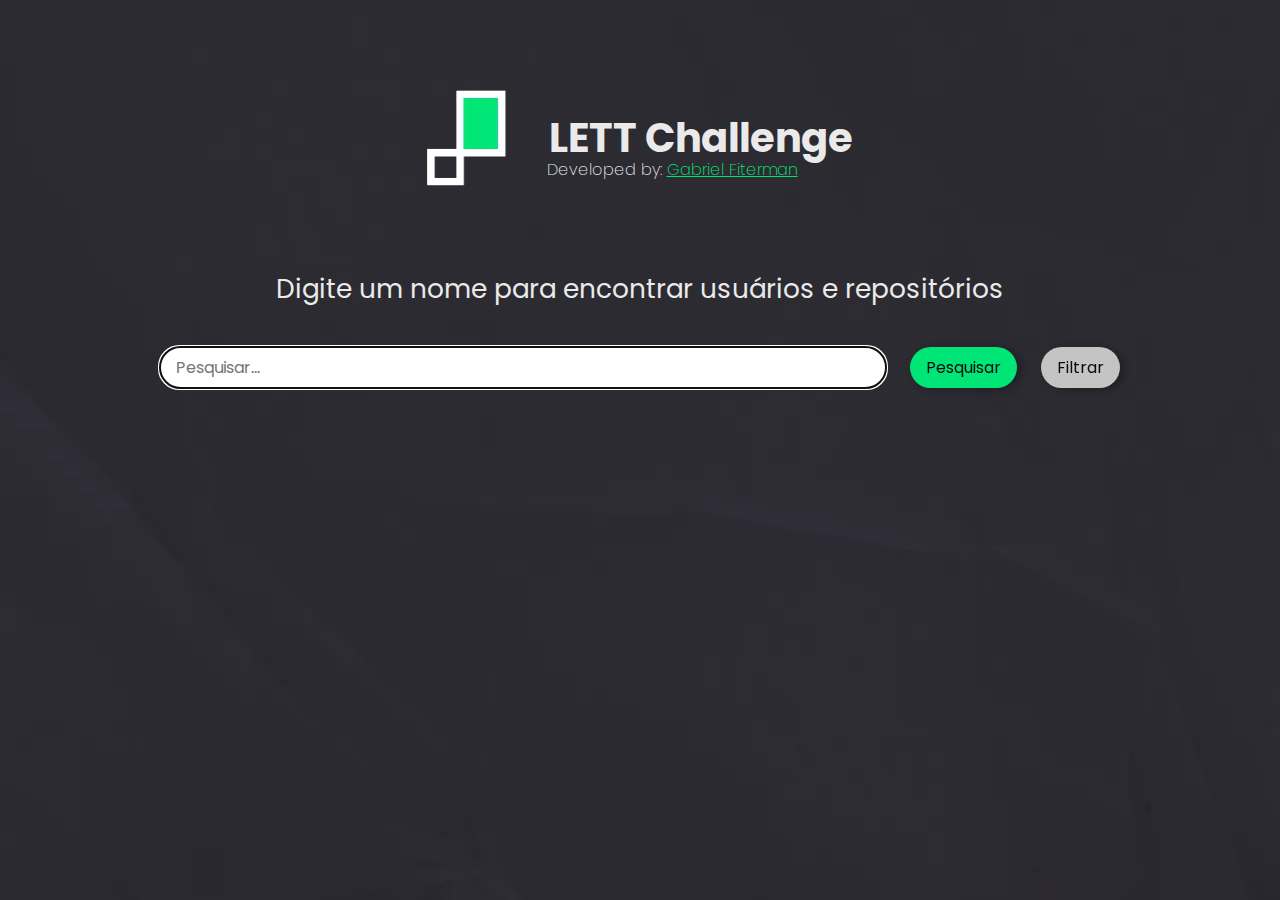
<file: index.html>
<!DOCTYPE html>
<html>

<head lang="pt-br">
    <meta charset="utf-8">
    <meta name="viewport" content="width=device-width, initial-scale=1.0">
    <meta http-equiv="X-UA-Compatible" content="IE=edge">

    <!-- Google Fonts -->
    <link rel="preconnect" href="https://fonts.googleapis.com">
    <link rel="preconnect" href="https://fonts.gstatic.com" crossorigin>
    <link
        href="https://fonts.googleapis.com/css2?family=Poppins:ital,wght@0,100;0,200;0,300;0,400;0,500;0,600;0,700;0,800;0,900;1,100;1,200;1,300;1,400;1,500;1,600;1,700;1,800;1,900&display=swap"
        rel="stylesheet">

    <!-- Styles metodologia "B.E.M." -->
    <link rel="stylesheet" href="./assets/css/reset.css" />
    <link rel="stylesheet" href="./assets/css/style.css" />
    <link rel="stylesheet" href="./assets/css/header.css" />
    <link rel="stylesheet" href="./assets/css/formArea.css" />
    <link rel="stylesheet" href="./assets/css/main.css" />

    <title>Lett Challenge</title>
</head>

<body>
    <header class="header">
        <img class="logoLett" src="./assets/img/LogoLettWhite.webp" alt="Logo Lett" />
        <h1 class="mainTitle">LETT Challenge</h1>
        <h5 class="projectDeveloper">Developed by: <a class="developerName" href="#">Gabriel Fiterman</a></h5>
    </header>

    <section class="formArea">
        <h3 class="mainSubtitle">Digite um nome para encontrar usuários e repositórios</h3>

        <div class="form">
            <input class="inputSearch" type="text" placeholder="Pesquisar..." required />
            <button class="btn btnSearch">Pesquisar</button>
            <button class="btn btnFilter">Filtrar</button>
        </div>
    </section>

    <main class="mainResult">
        <div id="profile" class="mainResult"></div>

        <!-- <aside class="profile">
            <img class="profilePhoto" src="./assets/img/PurpleWitcher.jpg" alt="Foto de Perfil" />

            <div class="profileInformation">
                <h4 class="profileName">Purple Witcher</h4>

            <ul class="profileInfos">
                <li class="profileInfo">Repositórios: <span class="profileInfoQuantity">11</span></li>
                <li class="profileInfo">Seguidores: <span class="profileInfoQuantity">8</span></li>
                <li class="profileInfo">Seguindo: <span class="profileInfoQuantity">6</span></li>
            </ul>

            <button class="btn btnProfile">Ver Perfil</button>
            </div>
            
        </aside> -->

        <section class="cardsRepos">
            <!-- <button class="btn btnPrevious hidden ">ANTERIOR</button>
            <button class="btn btnNext hidden ">PRÓXIMA</button> -->
            <div id="repos"></div>

            <!-- <div class="card">
                <a class="cardName" href="#" target="_blank">Alura React - Ceep</a>

                <div class="cardStatisticsGroup">

                    <span class="cardStatistic cardStar">
                        
                        <svg class="cardIcon" xmlns="http://www.w3.org/2000/svg" x="0px" y="0px"
                            viewBox="0 0 172 172" style=" fill:#000000;">
                            <g fill="none" fill-rule="nonzero" stroke="none" stroke-width="1" stroke-linecap="butt"
                                stroke-linejoin="miter" stroke-miterlimit="10" stroke-dasharray="" stroke-dashoffset="0"
                                font-family="none" font-weight="none" font-size="none" text-anchor="none"
                                style="mix-blend-mode: normal">
                                <path d="M0,172v-172h172v172z" fill="none"></path>
                                <g fill="#00E676">
                                    <path d="M90.386,13.95493l16.48333,48.80213l51.50253,0.59627c4.43187,0.0516 6.26653,
                                5.69893 2.71187,8.342l-41.32013,30.7536l15.34813,49.16907c1.31867,4.2312 -3.48013,
                                7.71707 -7.09787,5.15427l-42.01387,-29.79613l-42.0196,29.7904c-3.612,2.5628 -8.41653,
                                -0.9288 -7.09787,-5.15427l15.34813,-49.16907l-41.32013,-30.7536c-3.55467,
                                -2.64307 -1.72,-8.2904 2.71187,-8.342l51.50253,-0.59627l16.48333,-48.80213c1.42187,
                                -4.1968 7.3616,-4.1968 8.77773,0.00573z">
                                    </path>
                                </g>
                            </g>
                        </svg>
                        <p class="starName">Star: <strong class="starCount">0</strong></p>
                    </span>

                    <span class="cardStatistic cardWatch">
                        <svg class="cardIcon" xmlns="http://www.w3.org/2000/svg" x="0px" y="0px"
                            viewBox="0 0 172 172" style=" fill:#000000;">
                            <g fill="none" fill-rule="nonzero" stroke="none" stroke-width="1" stroke-linecap="butt"
                                stroke-linejoin="miter" stroke-miterlimit="10" stroke-dasharray="" stroke-dashoffset="0"
                                font-family="none" font-weight="none" font-size="none" text-anchor="none"
                                style="mix-blend-mode: normal">
                                <path d="M0,172v-172h172v172z" fill="none"></path>
                                <g fill="#eaeaea">
                                    <path d="M86,28.66667c-51.13157,0 -84.15967,52.81077 -84.75703,53.77239c-0.80406,
                                1.01283 -1.2421,2.26775 -1.24297,3.56094c0.00102,1.1094 0.32388,2.19467 0.92943,
                                3.12422c0.00743,0.01122 0.01489,0.02242 0.0224,0.03359c0.09858,0.20342 27.82281,
                                54.17552 85.04818,54.17552c56.98258,0 84.666,-53.44188 85.00339,-54.09714c0.02282,
                                -0.03707 0.04522,-0.0744 0.06719,-0.11198c0.60555,-0.92955 0.92841,-2.01482 0.92942,
                                -3.12422c-0.0002,-1.28802 -0.43411,-2.53845 -1.23177,-3.54974c-0.00373,
                                -0.00374 -0.00746,-0.00747 -0.0112,-0.0112c-0.59736,-0.96163 -33.62546,
                                -53.77239 -84.75703,-53.77239zM86,45.86667c22.16507,0 40.13333,17.96827 40.13333,
                                40.13333c0,22.16507 -17.96827,40.13333 -40.13333,40.13333c-22.16507,0 -40.13333,
                                -17.96827 -40.13333,-40.13333c0,-22.16507 17.96827,-40.13333 40.13333,
                                -40.13333zM86,68.8c-9.4993,0 -17.2,7.7007 -17.2,17.2c0,9.4993 7.7007,
                                17.2 17.2,17.2c9.4993,0 17.2,-7.7007 17.2,-17.2c0,-9.4993 -7.7007,-17.2 -17.2,
                                -17.2z">
                                    </path>
                                </g>
                            </g>
                        </svg>
                        <p class="watchName">Watch: <strong class="watchCount">1</strong></p>
                    </span>

                    <span class="cardStatistic cardFork">
                        <svg class="cardIcon" xmlns="http://www.w3.org/2000/svg" x="0px" y="0px"
                            viewBox="0 0 172 172" style=" fill:#000000;">
                            <g fill="none" fill-rule="nonzero" stroke="none" stroke-width="1" stroke-linecap="butt"
                                stroke-linejoin="miter" stroke-miterlimit="10" stroke-dasharray="" stroke-dashoffset="0"
                                font-family="none" font-weight="none" font-size="none" text-anchor="none"
                                style="mix-blend-mode: normal">
                                <path d="M0,172v-172h172v172z" fill="none"></path>
                                <g fill="#eaeaea">
                                    <path d="M50.16667,14.33333c-11.85367,0 -21.5,9.64633 -21.5,21.5c0,9.3282
                                6.01103,17.21533 14.33333,20.18424v51.48242v8.48242c-8.3223,2.96891 -14.33333,10.85605
                                -14.33333,20.18424c0,11.85367 9.64633,21.5 21.5,21.5c11.85367,0 21.5,-9.64633 21.5,-21.5c0,
                                -9.3282 -6.01103,-17.21533 -14.33333,-20.18424v-8.48242c0,-4.18055 1.98443,-6.52559 7.64258,
                                -9.82617c5.65815,-3.30059 14.33088,-6.22168 23.38965,-9.39225c9.05877,-3.17057 18.55352,-6.59496
                                26.44108,-12.24772c6.4158,-4.59799 11.72713,-11.35003 13.50749,-19.80632c8.67422,-2.76968 15.0192,
                                -10.81437 15.0192,-20.39421c0,-11.85367 -9.64633,-21.5 -21.5,-21.5c-11.85367,0 -21.5,9.64633 -21.5,21.5c0,
                                8.97257 5.5398,16.6595 13.36751,19.8763c-1.18324,3.3845 -3.49613,5.99768 -7.23665,8.67839c-5.54994,3.97745
                                -13.97185,7.2718 -22.82975,10.37207c-8.8579,3.10026 -18.10183,6.00208 -25.88119,10.54004c-0.14559,0.08492
                                -0.27494,0.20694 -0.41992,0.29394v-29.5765c8.3223,-2.96891 14.33333,-10.85604 14.33333,-20.18424c0,-11.85367
                                -9.64633,-21.5 -21.5,-21.5z">
                                    </path>
                                </g>
                            </g>
                        </svg>
                        <p class="forkName">Fork: <strong class="forkCount">2</strong></p>
                    </span>

                </div>

            </div> -->

            <!-- <div class="card">
                <a class="cardName" href="#" target="_blank">Calculadora</a>

                <div class="cardStatisticsGroup">

                    <span class="cardStatistic cardStar">
                        <svg class="cardIcon" xmlns="http://www.w3.org/2000/svg" x="0px" y="0px"
                            viewBox="0 0 172 172" style=" fill:#000000;">
                            <g fill="none" fill-rule="nonzero" stroke="none" stroke-width="1" stroke-linecap="butt"
                                stroke-linejoin="miter" stroke-miterlimit="10" stroke-dasharray="" stroke-dashoffset="0"
                                font-family="none" font-weight="none" font-size="none" text-anchor="none"
                                style="mix-blend-mode: normal">
                                <path d="M0,172v-172h172v172z" fill="none"></path>
                                <g fill="#00E676">
                                    <path d="M90.386,13.95493l16.48333,48.80213l51.50253,0.59627c4.43187,0.0516 6.26653,
                                5.69893 2.71187,8.342l-41.32013,30.7536l15.34813,49.16907c1.31867,4.2312 -3.48013,
                                7.71707 -7.09787,5.15427l-42.01387,-29.79613l-42.0196,29.7904c-3.612,2.5628 -8.41653,
                                -0.9288 -7.09787,-5.15427l15.34813,-49.16907l-41.32013,-30.7536c-3.55467,
                                -2.64307 -1.72,-8.2904 2.71187,-8.342l51.50253,-0.59627l16.48333,-48.80213c1.42187,
                                -4.1968 7.3616,-4.1968 8.77773,0.00573z">
                                    </path>
                                </g>
                            </g>
                        </svg>
                        <p class="starName">Star: <strong class="starCount">0</strong></p>
                    </span>

                    <span class="cardStatistic cardWatch">
                        <svg class="cardIcon" xmlns="http://www.w3.org/2000/svg" x="0px" y="0px"
                            viewBox="0 0 172 172" style=" fill:#000000;">
                            <g fill="none" fill-rule="nonzero" stroke="none" stroke-width="1" stroke-linecap="butt"
                                stroke-linejoin="miter" stroke-miterlimit="10" stroke-dasharray="" stroke-dashoffset="0"
                                font-family="none" font-weight="none" font-size="none" text-anchor="none"
                                style="mix-blend-mode: normal">
                                <path d="M0,172v-172h172v172z" fill="none"></path>
                                <g fill="#eaeaea">
                                    <path d="M86,28.66667c-51.13157,0 -84.15967,52.81077 -84.75703,53.77239c-0.80406,
                                1.01283 -1.2421,2.26775 -1.24297,3.56094c0.00102,1.1094 0.32388,2.19467 0.92943,
                                3.12422c0.00743,0.01122 0.01489,0.02242 0.0224,0.03359c0.09858,0.20342 27.82281,
                                54.17552 85.04818,54.17552c56.98258,0 84.666,-53.44188 85.00339,-54.09714c0.02282,
                                -0.03707 0.04522,-0.0744 0.06719,-0.11198c0.60555,-0.92955 0.92841,-2.01482 0.92942,
                                -3.12422c-0.0002,-1.28802 -0.43411,-2.53845 -1.23177,-3.54974c-0.00373,
                                -0.00374 -0.00746,-0.00747 -0.0112,-0.0112c-0.59736,-0.96163 -33.62546,
                                -53.77239 -84.75703,-53.77239zM86,45.86667c22.16507,0 40.13333,17.96827 40.13333,
                                40.13333c0,22.16507 -17.96827,40.13333 -40.13333,40.13333c-22.16507,0 -40.13333,
                                -17.96827 -40.13333,-40.13333c0,-22.16507 17.96827,-40.13333 40.13333,
                                -40.13333zM86,68.8c-9.4993,0 -17.2,7.7007 -17.2,17.2c0,9.4993 7.7007,
                                17.2 17.2,17.2c9.4993,0 17.2,-7.7007 17.2,-17.2c0,-9.4993 -7.7007,-17.2 -17.2,
                                -17.2z">
                                    </path>
                                </g>
                            </g>
                        </svg>
                        <p class="watchName">Watch: <strong class="watchCount">1</strong></p>
                    </span>

                    <span class="cardStatistic cardFork">
                        <svg class="cardIcon" xmlns="http://www.w3.org/2000/svg" x="0px" y="0px"
                            viewBox="0 0 172 172" style=" fill:#000000;">
                            <g fill="none" fill-rule="nonzero" stroke="none" stroke-width="1" stroke-linecap="butt"
                                stroke-linejoin="miter" stroke-miterlimit="10" stroke-dasharray="" stroke-dashoffset="0"
                                font-family="none" font-weight="none" font-size="none" text-anchor="none"
                                style="mix-blend-mode: normal">
                                <path d="M0,172v-172h172v172z" fill="none"></path>
                                <g fill="#eaeaea">
                                    <path d="M50.16667,14.33333c-11.85367,0 -21.5,9.64633 -21.5,21.5c0,9.3282
                                6.01103,17.21533 14.33333,20.18424v51.48242v8.48242c-8.3223,2.96891 -14.33333,10.85605
                                -14.33333,20.18424c0,11.85367 9.64633,21.5 21.5,21.5c11.85367,0 21.5,-9.64633 21.5,-21.5c0,
                                -9.3282 -6.01103,-17.21533 -14.33333,-20.18424v-8.48242c0,-4.18055 1.98443,-6.52559 7.64258,
                                -9.82617c5.65815,-3.30059 14.33088,-6.22168 23.38965,-9.39225c9.05877,-3.17057 18.55352,-6.59496
                                26.44108,-12.24772c6.4158,-4.59799 11.72713,-11.35003 13.50749,-19.80632c8.67422,-2.76968 15.0192,
                                -10.81437 15.0192,-20.39421c0,-11.85367 -9.64633,-21.5 -21.5,-21.5c-11.85367,0 -21.5,9.64633 -21.5,21.5c0,
                                8.97257 5.5398,16.6595 13.36751,19.8763c-1.18324,3.3845 -3.49613,5.99768 -7.23665,8.67839c-5.54994,3.97745
                                -13.97185,7.2718 -22.82975,10.37207c-8.8579,3.10026 -18.10183,6.00208 -25.88119,10.54004c-0.14559,0.08492
                                -0.27494,0.20694 -0.41992,0.29394v-29.5765c8.3223,-2.96891 14.33333,-10.85604 14.33333,-20.18424c0,-11.85367
                                -9.64633,-21.5 -21.5,-21.5z">
                                    </path>
                                </g>
                            </g>
                        </svg>
                        <p class="forkName">Fork: <strong class="forkCount">2</strong></p>
                    </span>

                </div>

            </div>

            <div class="card">
                <a class="cardName" href="#" target="_blank">Alura JavaScript</a>

                <div class="cardStatisticsGroup">

                    <span class="cardStatistic cardStar">
                        <svg class="cardIcon" xmlns="http://www.w3.org/2000/svg" x="0px" y="0px"
                            viewBox="0 0 172 172" style=" fill:#000000;">
                            <g fill="none" fill-rule="nonzero" stroke="none" stroke-width="1" stroke-linecap="butt"
                                stroke-linejoin="miter" stroke-miterlimit="10" stroke-dasharray="" stroke-dashoffset="0"
                                font-family="none" font-weight="none" font-size="none" text-anchor="none"
                                style="mix-blend-mode: normal">
                                <path d="M0,172v-172h172v172z" fill="none"></path>
                                <g fill="#00E676">
                                    <path d="M90.386,13.95493l16.48333,48.80213l51.50253,0.59627c4.43187,0.0516 6.26653,
                                5.69893 2.71187,8.342l-41.32013,30.7536l15.34813,49.16907c1.31867,4.2312 -3.48013,
                                7.71707 -7.09787,5.15427l-42.01387,-29.79613l-42.0196,29.7904c-3.612,2.5628 -8.41653,
                                -0.9288 -7.09787,-5.15427l15.34813,-49.16907l-41.32013,-30.7536c-3.55467,
                                -2.64307 -1.72,-8.2904 2.71187,-8.342l51.50253,-0.59627l16.48333,-48.80213c1.42187,
                                -4.1968 7.3616,-4.1968 8.77773,0.00573z">
                                    </path>
                                </g>
                            </g>
                        </svg>
                        <p class="starName">Star: <strong class="starCount">0</strong></p>
                    </span>

                    <span class="cardStatistic cardWatch">
                        <svg class="cardIcon" xmlns="http://www.w3.org/2000/svg" x="0px" y="0px"
                            viewBox="0 0 172 172" style=" fill:#000000;">
                            <g fill="none" fill-rule="nonzero" stroke="none" stroke-width="1" stroke-linecap="butt"
                                stroke-linejoin="miter" stroke-miterlimit="10" stroke-dasharray="" stroke-dashoffset="0"
                                font-family="none" font-weight="none" font-size="none" text-anchor="none"
                                style="mix-blend-mode: normal">
                                <path d="M0,172v-172h172v172z" fill="none"></path>
                                <g fill="#eaeaea">
                                    <path d="M86,28.66667c-51.13157,0 -84.15967,52.81077 -84.75703,53.77239c-0.80406,
                                1.01283 -1.2421,2.26775 -1.24297,3.56094c0.00102,1.1094 0.32388,2.19467 0.92943,
                                3.12422c0.00743,0.01122 0.01489,0.02242 0.0224,0.03359c0.09858,0.20342 27.82281,
                                54.17552 85.04818,54.17552c56.98258,0 84.666,-53.44188 85.00339,-54.09714c0.02282,
                                -0.03707 0.04522,-0.0744 0.06719,-0.11198c0.60555,-0.92955 0.92841,-2.01482 0.92942,
                                -3.12422c-0.0002,-1.28802 -0.43411,-2.53845 -1.23177,-3.54974c-0.00373,
                                -0.00374 -0.00746,-0.00747 -0.0112,-0.0112c-0.59736,-0.96163 -33.62546,
                                -53.77239 -84.75703,-53.77239zM86,45.86667c22.16507,0 40.13333,17.96827 40.13333,
                                40.13333c0,22.16507 -17.96827,40.13333 -40.13333,40.13333c-22.16507,0 -40.13333,
                                -17.96827 -40.13333,-40.13333c0,-22.16507 17.96827,-40.13333 40.13333,
                                -40.13333zM86,68.8c-9.4993,0 -17.2,7.7007 -17.2,17.2c0,9.4993 7.7007,
                                17.2 17.2,17.2c9.4993,0 17.2,-7.7007 17.2,-17.2c0,-9.4993 -7.7007,-17.2 -17.2,
                                -17.2z">
                                    </path>
                                </g>
                            </g>
                        </svg>
                        <p class="watchName">Watch: <strong class="watchCount">1</strong></p>
                    </span>

                    <span class="cardStatistic cardFork">
                        <svg class="cardIcon" xmlns="http://www.w3.org/2000/svg" x="0px" y="0px"
                            viewBox="0 0 172 172" style=" fill:#000000;">
                            <g fill="none" fill-rule="nonzero" stroke="none" stroke-width="1" stroke-linecap="butt"
                                stroke-linejoin="miter" stroke-miterlimit="10" stroke-dasharray="" stroke-dashoffset="0"
                                font-family="none" font-weight="none" font-size="none" text-anchor="none"
                                style="mix-blend-mode: normal">
                                <path d="M0,172v-172h172v172z" fill="none"></path>
                                <g fill="#eaeaea">
                                    <path d="M50.16667,14.33333c-11.85367,0 -21.5,9.64633 -21.5,21.5c0,9.3282
                                6.01103,17.21533 14.33333,20.18424v51.48242v8.48242c-8.3223,2.96891 -14.33333,10.85605
                                -14.33333,20.18424c0,11.85367 9.64633,21.5 21.5,21.5c11.85367,0 21.5,-9.64633 21.5,-21.5c0,
                                -9.3282 -6.01103,-17.21533 -14.33333,-20.18424v-8.48242c0,-4.18055 1.98443,-6.52559 7.64258,
                                -9.82617c5.65815,-3.30059 14.33088,-6.22168 23.38965,-9.39225c9.05877,-3.17057 18.55352,-6.59496
                                26.44108,-12.24772c6.4158,-4.59799 11.72713,-11.35003 13.50749,-19.80632c8.67422,-2.76968 15.0192,
                                -10.81437 15.0192,-20.39421c0,-11.85367 -9.64633,-21.5 -21.5,-21.5c-11.85367,0 -21.5,9.64633 -21.5,21.5c0,
                                8.97257 5.5398,16.6595 13.36751,19.8763c-1.18324,3.3845 -3.49613,5.99768 -7.23665,8.67839c-5.54994,3.97745
                                -13.97185,7.2718 -22.82975,10.37207c-8.8579,3.10026 -18.10183,6.00208 -25.88119,10.54004c-0.14559,0.08492
                                -0.27494,0.20694 -0.41992,0.29394v-29.5765c8.3223,-2.96891 14.33333,-10.85604 14.33333,-20.18424c0,-11.85367
                                -9.64633,-21.5 -21.5,-21.5z">
                                    </path>
                                </g>
                            </g>
                        </svg>
                        <p class="forkName">Fork: <strong class="forkCount">2</strong></p>
                    </span>

                </div>

            </div> -->

            <div id="pagination" class="hidden">
                <nav class="cardsPagination">
                    <ul class="pageNumbering">
                        <li><button class="paginationControl btnPrevious btn" ><</button></li>
                        <li class="pageNumber pageNumberActive">1</li>
                        <li><button class="paginationControl btnNext btn">></button></li>
                    </ul>
                
                </nav>
            </div>

            <div id="paginationFiltered" class="hidden">
                <nav class="cardsPagination">
                    <ul class="pageNumbering">
                        <li><button class="paginationControl btn btnPreviousFiltered" ><</button></li>
                        <li class="pageNumberFiltered pageNumberActive">1</li>
                        <li><button class="paginationControl btn btnNextFiltered">></button></li>
                    </ul>
                
                </nav>
            </div>

        </section>
    </main>



    <script type="text/javascript" src="./assets/scripts/index.js"></script>
</body>

</html>
</file>
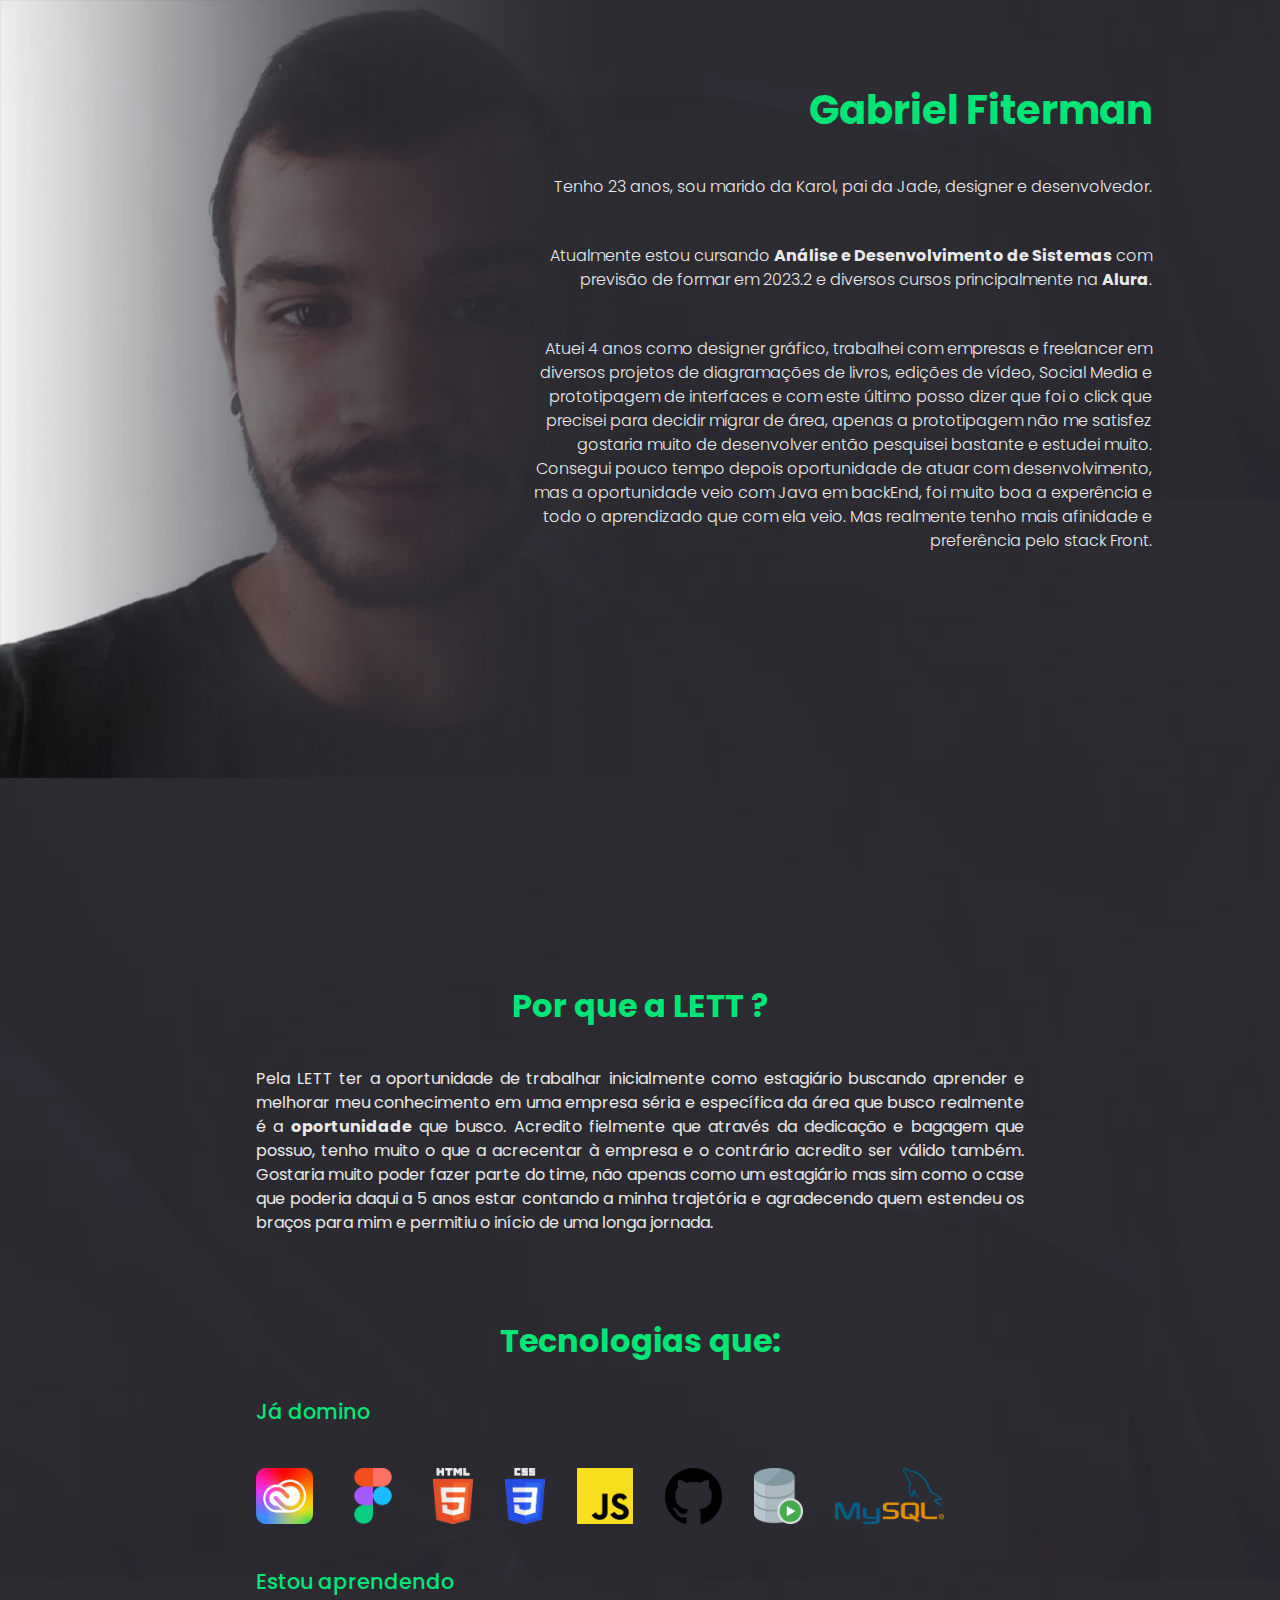
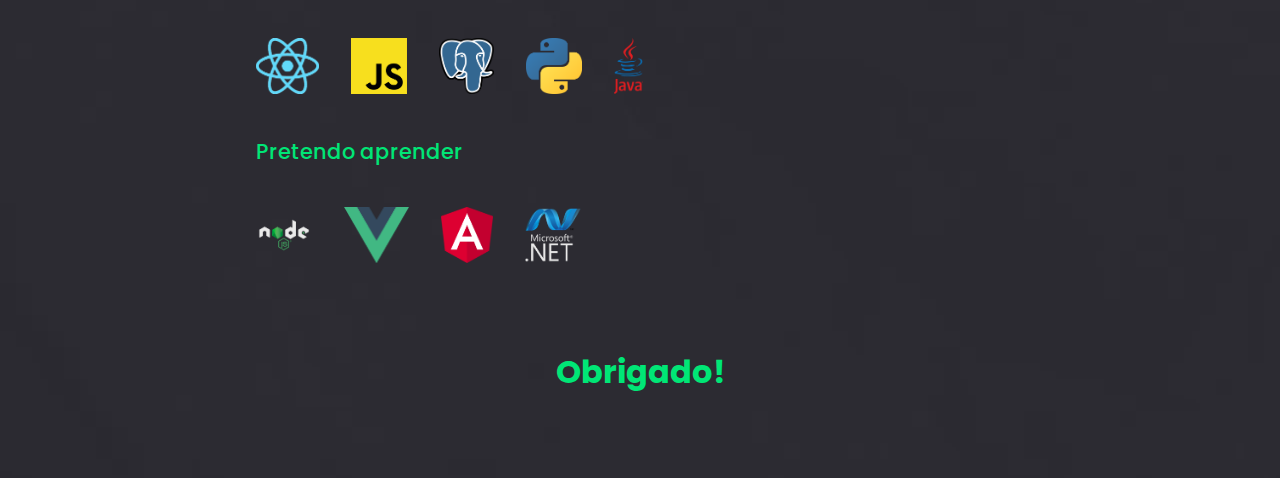
<file: about.html>
<!DOCTYPE html>

<head lang="pt-br">

    <meta charset="utf-8">
    <meta name="viewport" content="width=device-width, initial-scale=1.0">
    <meta http-equiv="X-UA-Compatible" content="IE=edge">

    <!-- Google Fonts -->
    <link rel="preconnect" href="https://fonts.googleapis.com">
    <link rel="preconnect" href="https://fonts.gstatic.com" crossorigin>
    <link
        href="https://fonts.googleapis.com/css2?family=Poppins:ital,wght@0,100;0,200;0,300;0,400;0,500;0,600;0,700;0,800;0,900;1,100;1,200;1,300;1,400;1,500;1,600;1,700;1,800;1,900&display=swap"
        rel="stylesheet">

    <link rel="stylesheet" href="./assets/css/reset.css" />
    <link rel="stylesheet" href="./assets/css/globalStyle.css" />

    <link rel="stylesheet" href="./assets/css/about/aboutMe.css" />
    <link rel="stylesheet" href="./assets/css/about/why.css" />
    <link rel="stylesheet" href="./assets/css/about/tech.css" />

    <title>Gabriel Fiterman</title>

</head>

<body>

    <section class="aboutMe">
        <h1 class="aboutMeTitle">Gabriel Fiterman</h1>
        <p class="aboutMeText">
            Tenho 23 anos, sou marido da Karol, pai da Jade, designer e desenvolvedor.
        </p>
        <p class="aboutMeText">
            Atualmente estou cursando <strong>Análise e Desenvolvimento de Sistemas</strong> com previsão de formar em
            2023.2
            e diversos cursos principalmente na <strong>Alura</strong>.
        </p>
        <p class="aboutMeText">
            Atuei 4 anos como designer gráfico, trabalhei com empresas e freelancer em diversos projetos de
            diagramações de livros, edições de vídeo, Social Media e prototipagem de interfaces e com este último
            posso dizer que foi o click que precisei para decidir migrar de área, apenas a prototipagem não me
            satisfez gostaria muito de desenvolver então pesquisei bastante e estudei muito. Consegui pouco tempo
            depois oportunidade de atuar com desenvolvimento, mas a oportunidade veio com Java em backEnd, foi muito
            boa a experência e todo o aprendizado que com ela veio. Mas realmente tenho mais afinidade e preferência
            pelo stack Front.
        </p>
    </section>

    <article class="why">
        <h2 class="whyTitle">Por que a <em>Lett</em> ?</h2>
        <p class="whyText">
            Pela LETT ter a oportunidade de trabalhar inicialmente como estagiário buscando aprender e melhorar meu
            conhecimento em
            uma empresa séria e específica da área que busco realmente é a <strong>oportunidade</strong> que busco.
            Acredito fielmente que
            através da dedicação e bagagem que possuo, tenho muito o que a acrecentar à empresa e o contrário acredito
            ser
            válido também. Gostaria muito poder fazer parte do time, não apenas como um estagiário mas sim como o case
            que
            poderia daqui a 5 anos estar contando a minha trajetória e agradecendo quem estendeu os braços para mim e
            permitiu o início de uma longa jornada.
        </p>
    </article>

    <section class="tech">
        <h2 class="techTitle">Tecnologias que:</h2>
        
        <div class="techGroup">
            <h3 class="techGroupTitle">Já domino</h3>
            <ul class="techGroupList flex">
                <li><img class="techImg" src="./assets/img/technologies/AdobeCC.png" alt="AdobeCC" /></li>
                <li><img class="techImg" src="./assets/img/technologies/Figma.png" alt="Figma" /></li>
                <li><img class="techImg" src="./assets/img/technologies/HTML5.png" alt="HTML" /></li>
                <li><img class="techImg" src="./assets/img/technologies/CSS.png" alt="CSS" /></li>
                <li><img class="techImg" src="./assets/img/technologies/JavaScript.png" alt="JavaScript" /></li>
                <li><img class="techImg" src="./assets/img/technologies/GitHUb.png" alt="GitHub" /></li>
                <li><img class="techImg" src="./assets/img/technologies/SQLDeveloper.png" alt="Oracle DB" /></li>
                <li><img class="techImg" src="./assets/img/technologies/MySql.png" alt="MySql" /></li>
            </ul>

            <h3 class="techGroupTitle">Estou aprendendo</h3>
            <ul class="techGroupList flex">
                <li><img class="techImg" src="./assets/img/technologies/React.png" alt="React" /></li>
                <li><img class="techImg" src="./assets/img/technologies/JavaScript.png" alt="JavaScript"/></li>
                <li><img class="techImg" src="./assets/img/technologies/PostgreSQL.png" alt="PostgreSQL" /></li>
                <li><img class="techImg" src="./assets/img/technologies/Python.png" alt="Python" /></li>
                <li><img class="techImg" src="./assets/img/technologies/Java.png" alt="Java" /></li>
            </ul>

            <h3 class="techGroupTitle">Pretendo aprender</h3>
            <ul class="techGroupList flex">
                <li><img class="techImg" src="./assets/img/technologies/NodeJs.png" alt="NodeJS" /></li>
                <li><img class="techImg" src="./assets/img/technologies/VueJS.png" alt="VueJS" /></li>
                <li><img class="techImg" src="./assets/img/technologies/Angular.png" alt="Angular" /></li>
                <li><img class="techImg" src="./assets/img/technologies/Net.png" alt="Dot Net" /></li>
            </ul>
        </div>

    </section>

    <h2 class="techTitle thanks">Obrigado!</h2>

</body>
</file>
<file: assets/css/style.css>
:root{
    --main: #00E676;
    --mainHover: #46EA9B;
    --mainActive: #1F6643;

    --secondary: #0B0A0D;
    --secondaryHover: #4C4559;
    --secondaryActive: #3A2A59;

    --tertiary: #C4C4C4;
    --tertiaryHover: #D1D1D1;
    --tertiaryActive: #454545;

    --mainText: #EAEAEA;
    --background: #302E37;
}

html{
    font-family: 'Poppins', sans-serif;
}

body{
    background-image: url('../img/Background.webp');
    background-position: center;
}

.btn{
    color: var(--secondary);
    padding: 0.5rem 1rem;
    margin-left: 1.5rem;
    border-radius: 5rem;
    box-shadow: 0.25rem 0.1rem 0.5rem rgba(0, 0, 0, 0.3);
}

.btn:hover{
    cursor: pointer;
    filter: brightness(125%);
    box-shadow: 0.45rem 0.3rem 0.5rem rgba(0, 0, 0, 0.6);
}

.hidden{
    visibility: hidden;
}
</file>
<file: assets/css/header.css>
.header{
    display: flex;
    flex-wrap: wrap;
    justify-content: center;
    align-items: center;
    margin-top: 10vh;
}

.logoLett{
    height: 6rem;
}

.mainTitle{
    margin-left: 2.5rem;
    color: var(--mainText);
    font-size: 2.5rem;
    font-weight: bold;
}

.projectDeveloper{
    color: var(--mainText);
    flex-basis: 100%;
    font-weight: 200;
    margin-left: 4rem;
    margin-top: -2rem;
    text-align: center;
}

.developerName{
    color: var(--main);
    text-decoration: underline;
}

.developerName:hover{
    color: var(--mainHover);
    font-weight: bold;
}

@media(max-width: 769px) {
    .header{
        flex-direction: column;
    }

    .logoLett{
        height: 4rem;
    }

    .mainTitle{
        margin: 0;
        font-size: 2rem;
        margin-top: 0.5rem;
    }

    .projectDeveloper{
        margin: 0;
        margin-top: 0.5rem;
    }

}
</file>
<file: assets/css/formArea.css>
.formArea{
    color: var(--mainText);
    margin-top: 10vh;
}

.mainSubtitle{
    font-size: 1.65rem;
    text-align: center;
}

.form{
    margin: auto;
    margin-top: 5vh;
    display: flex;
    justify-content: center;
    align-items: center;
    max-width: 75%;
}

.inputSearch{
    flex-grow: 3;
    color: var(--secondary);
    padding: 0.5rem 1rem;
    border-radius: 5rem;
    background-color: #EAEAEA;
}

.inputSearch:focus{
    background-color: #ffffff;
}


.btnSearch{
    background-color: var(--main);
}

.btnFilter{
    background-color: var(--tertiary);
}


@media(max-width: 769px){
    .formArea{
        display: flex;
        flex-direction: column;
        width: 100%;
    }

    .mainSubtitle{
        font-size: 1rem;
    }

    .form{
        font-size: 0.8rem;
        flex-flow: row wrap;
        justify-content: space-around;
        width: 100%;
    }

    .inputSearch{
        width: 100%;
    }

    .btn{
        margin: 0;
        width: 30%;
        margin-top: 1rem;
    }

    .btnSearch{
        flex-grow: 2;
        margin-right: 1rem;
    }
}
</file>
<file: assets/css/main.css>
.mainResult{
    display: flex;
    margin: 5vh 10vh;
    color: var(--mainText);
    align-items: flex-start;
}

.profile{
    display: flex;
    flex-direction: column;
    width: 100%;
    justify-content: center;
    align-items: center;
}

.profilePhoto{
    border-radius: 100%;
    width: 100%;
    object-fit: cover;
}

.profileName{
    font-size: 1.5rem;
    font-weight: bold;
    margin-top: 1.2rem;
}

.profileInfos{
    margin-top: 1.5rem;
}

.profileInfo:nth-child(n+2):nth-child(-n+3){
    margin-top: 1.6rem;
}

.profileInfoQuantity{
    margin-left: 1.2rem;
    padding: 0.25rem 0.5rem;
    border-radius: 0.35rem;
    background-color: var(--main);
    color: var(--secondary);
    font-weight: bold;
}

.profileInfo:nth-child(n+2):nth-child(-n+3) .profileInfoQuantity{
    color: var(--mainText);
    background-color: var(--secondary);
}

.btnProfile{
    width: 100%;
    margin-top: 2rem;
    margin-left: 0;
    background-color: var(--main);
}

/********************** CARDS ****************************/

.cardsRepos{
    display: flex;
    flex-direction: column;
    width: 100%;
    margin-top: 10vh;
}

.card{
    display: flex;
    background-color: var(--secondary);
    align-items: center;
    height: fit-content;
    padding: .5rem 1.5rem;
    margin-left: 5rem;
    border: 0.15rem solid var(--main);
    border-radius: 1rem;
    justify-content: space-between;
    margin-top: 2vh;
}

.cardName{
    color: var(--main);
    font-weight: 600;
}

.cardName:hover{
    color: var(--mainHover);
    font-weight: 800;
}

.cardStatisticsGroup{
    display: flex;
    padding: 1rem;
}

.cardStatistic{
    display: flex;
    align-items: center;
    margin-left: 2rem;
    font-size: 0.8rem;
}

.cardIcon{
    height: 1.5rem;
    margin-right: 0.25rem;
}

.cardStar{
    color: var(--main);
}

/* .starName{

}

.starCount{

}

.cardWatch{

}

.watchName{

}

.watchCount{

}

.cardFork{

}

.forkName{

}

.forkCount{

} */

.cardsPagination{
    display: flex;
    justify-content: center;
    margin-top: 1.5rem;
    margin-left: 5rem;
}

.pageNumbering{
    display: flex;;
    margin: 0 1rem;
    margin-bottom: 5vh;
    align-items: center;
}

.pageNumber, .pageNumberFiltered{
    margin-left: 1rem;
}

.pageNumber:hover, .paginationControl:hover{
    cursor: pointer;
    color: var(--mainHover);
}

.pageNumberActive{
    color: var(--main);
    font-weight: bold;
}

.btnPrevious, .btnNext{
    background-color: var(--mainText);
    padding: 0 1rem;
    margin: 0;
    width: auto;
}

.btnPreviousFiltered,.btnNextFiltered {
    background-color: var(--main);
    padding: 0 1rem;
    margin: 0;
    width: auto;
}

.btnNext, .btnNextFiltered{
    margin-left: 1rem;
}

@media(max-width: 769px){
    .mainResult{
        flex-direction: column;
        margin: 0;
        margin-top: 5vh;
        width: 100%;
    }

    .profile{
        width: 100%;
        flex-direction: row;
        align-items: flex-start;
    }

    .profilePhoto{
        width: 35%;
    }

    .profileInformation{
        margin-left: 10vw;
    }

    .profileName{
        font-size: 1.5rem;
        margin-top: 0;
    }

    .profileInfos{
        font-size: 0.8rem;
    }

    .btnProfile{
        font-size: 0.8rem;
        font-weight: 500;
        width: 80%;
        margin-left: 0;
    }

    /************* CARDS ****************/
    .cardsRepos{
        margin-top: 0vh;
    }
    .card{
        flex-wrap: wrap;
        margin-left: 0;
        margin: auto;
        margin-top: 5vh;
        padding: 1rem;
        width: 90%;
    }

   .cardStatistic{
        margin-left: 0;
        justify-content: space-between;
        padding: 0 0.5rem;
    }

    .cardIcon{
        height: 1rem;
        margin-right: 0.35rem;
    }

    .cardsPagination{
        margin-left: 0;
    }
}
</file>
<file: assets/css/globalStyle.css>
:root{
    --main: #00E676;
    --mainHover: #46EA9B;
    --mainActive: #1F6643;

    --secondary: #0B0A0D;
    --secondaryHover: #4C4559;
    --secondaryActive: #3A2A59;

    --tertiary: #C4C4C4;
    --tertiaryHover: #D1D1D1;
    --tertiaryActive: #454545;

    --mainText: #EAEAEA;
    --background: #302E37;
}

html{
    font-family: 'Poppins', sans-serif;
}

body{
    background-image: url('../img/Background.webp');
    background-position: center;
}

strong{
    font-weight: bold;
}

.btn{
    color: var(--secondary);
    padding: 0.5rem 1rem;
    margin-left: 1.5rem;
    border-radius: 5rem;
    box-shadow: 0.25rem 0.1rem 0.5rem rgba(0, 0, 0, 0.3);
}

.btn:hover{
    cursor: pointer;
    filter: brightness(125%);
    box-shadow: 0.45rem 0.3rem 0.5rem rgba(0, 0, 0, 0.6);
}

.hidden{
    visibility: hidden;
}

.flex{
    display: flex;
}
</file>
<file: assets/css/about/aboutMe.css>
.aboutMe{
    background-image: url("../../img/PhotoMe.png");
    background-position: top left;
    background-size: 50%;
    background-repeat: no-repeat;
    min-height: 100vh;
}

.aboutMeTitle{
    font-size: 2.5rem;
    color: var(--main);
    font-weight: bold;
    padding-top: 10vh;
    margin: 0 10vw 0 40vw;
    text-align: end;
}

.aboutMeText{
    color: var(--mainText);
    margin: 5vh 10vw 0 40vw;
    text-align: end;
    line-height: 1.5;
    font-weight: 300;
}

@media(max-width: 769px){
    .aboutMe{
        background-image: none;
        min-height: auto;
    }

    .aboutMeTitle{
        font-size: 2rem;
        margin: 0;
        text-align: center;
        text-shadow: 2px 2px 2px rgba(0,0,0,0.5);
    }

    .aboutMeText{
        margin: 5vh 10vw;
        text-align: left;
    }
}
</file>
<file: assets/css/about/why.css>
.why{
    width: 60vw;
    margin: auto;
    margin-top: 10vh;
}

.whyTitle{
    color: var(--main);
    font-size: 2rem;
    font-weight: bold;
    text-align: center;
}

.whyTitle em{
    text-transform: uppercase;
}

.whyText{
    color: var(--mainText);
    margin-top: 5vh;
    text-align: justify;
    line-height: 1.5;
}


@media(max-width: 769px){
    .why{
        width: 80vw;
    }

    .whyTitle{
        font-size: 1.65rem;
    }
    .whyText{
        text-align: left;
    }
}
</file>
<file: assets/css/about/tech.css>
.tech{
    width: 60vw;
    margin: auto;
    margin-top: 10vh;
}

.techTitle{
    color: var(--main);
    font-size: 2rem;
    font-weight: bold;
    text-align: center;
}

/* .techGroup{} */

.techGroupTitle{
    color: var(--main);
    font-size: 1.3rem;
    font-weight: 450;
    margin-top: 5vh;
}

.techGroupList{
    margin: 5vh -2.5vw 0 0;
    margin-left: -2.5vw;
    flex-wrap: wrap;
}

.techImg{
    height: 3.5rem;
    margin-left: 2.5vw;
}

.thanks{
    margin: 10vh 0;
}

@media(max-width: 769px){
    .tech{
        width: 80vw;
    }

    .techTitle{
        font-size: 1.65rem;
    }

    .techGroupTitle{
        font-size: 1.15rem;
        margin-top: 8vh;
    }

    .techGroupList{
        margin-left: 10vw;
    }

    .techImg{
        margin-left: 0;
        width: 30vw;
        height: auto;
        padding: 5vh 5vw;
    }
}
</file>
